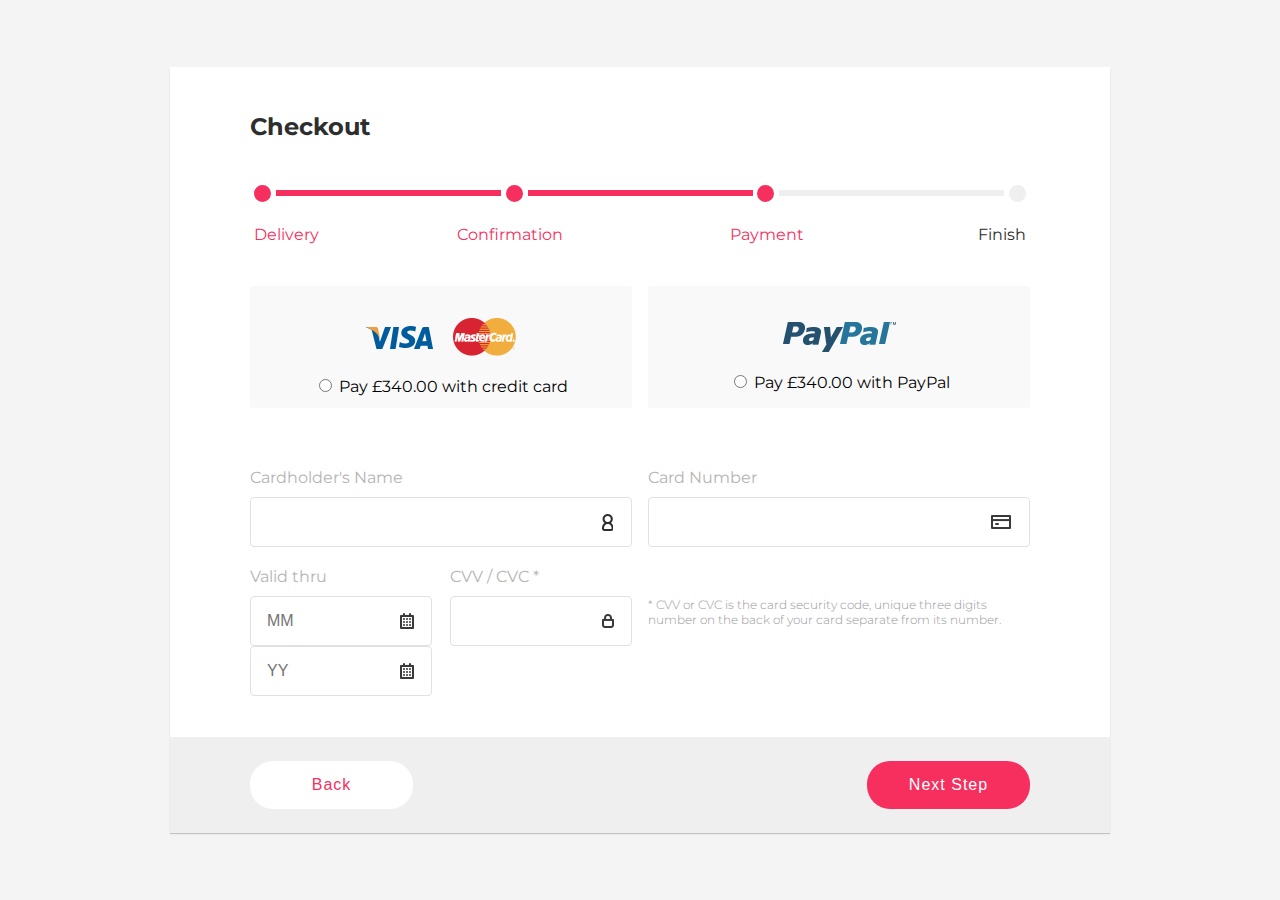
<file: user/payment/index.html>
﻿<!DOCTYPE html>
<html lang="en">
<head>
  <meta charset="UTF-8">
  <title>Document</title>
  <link href="https://fonts.googleapis.com/css?family=Montserrat:400,700" rel="stylesheet">
  <link rel="stylesheet" href="style.css">
<meta name="robots" content="noindex,follow" />
</head>
<body>

  <div class="checkout-panel">
    <div class="panel-body">
      <h2 class="title">Checkout</h2>

      <div class="progress-bar">
        <div class="step active"></div>
        <div class="step active"></div>
        <div class="step"></div>
        <div class="step"></div>
      </div>

      <div class="payment-method">
        <label for="card" class="method card">
          <div class="card-logos">
            <img src="img/visa_logo.png"/>
            <img src="img/mastercard_logo.png"/>
          </div>

          <div class="radio-input">
            <input id="card" type="radio" name="payment">
            Pay £340.00 with credit card
          </div>
        </label>

        <label for="paypal" class="method paypal">
          <img src="img/paypal_logo.png"/>
          <div class="radio-input">
            <input id="paypal" type="radio" name="payment">
            Pay £340.00 with PayPal
          </div>
        </label>
      </div>

      <div class="input-fields">
        <div class="column-1">
          <label for="cardholder">Cardholder's Name</label>
          <input type="text" id="cardholder" />

          <div class="small-inputs">
            <div>
              <label for="date">Valid thru</label>
              <input type="text" id="date" placeholder="MM " /> 
	      <input type="text" id="date" placeholder= "YY" />

            </div>



            <div>
              <label for="verification">CVV / CVC *</label>
              <input type="password" id="verification"/>
            </div>
          </div>

        </div>
        <div class="column-2">
          <label for="cardnumber">Card Number</label>
          <input type="password" id="cardnumber"/>

          <span class="info">* CVV or CVC is the card security code, unique three digits number on the back of your card separate from its number.</span>
        </div>
      </div>
    </div>

    <div class="panel-footer">
      <button class="btn back-btn">Back</button>
      <button class="btn next-btn">Next Step</button>
    </div>
  </div>

  <script src="https://cdnjs.cloudflare.com/ajax/libs/jquery/3.1.1/jquery.min.js"></script>
  <script src="script.js"></script>
</body>
</html>
</file>
<file: user/payment/style.css>
/*
--- Basic Styling
*/

* {
  box-sizing: border-box;
}

html,
body {
  font-family: 'Montserrat', sans-serif;
  display: flex;
  width: 100%;
  height: 100%;
  background: #f4f4f4;
  justify-content: center;
  align-items: center;
}

/*
--- Checkout Panel
*/
.checkout-panel {
  display: flex;
  flex-direction: column;
  width: 940px;
  height: 766px;
  background-color: rgb(255, 255, 255);
  box-shadow: 0 1px 1px 0 rgba(0, 0, 0, .2);
}

/* Panel Body */
.panel-body {
  padding: 45px 80px 0;
  flex: 1;
}

.title {
  font-weight: 700;
  margin-top: 0;
  margin-bottom: 40px;
  color: #2e2e2e;
}

/* Progress Bar */
.progress-bar {
  display: flex;
  margin-bottom: 50px;
  justify-content: space-between;
}

.step {
  box-sizing: border-box;
  position: relative;
  z-index: 1;
  display: block;
  width: 25px;
  height: 25px;
  margin-bottom: 30px;
  border: 4px solid #fff;
  border-radius: 50%;
  background-color: #efefef;
}

.step:after {
  position: absolute;
  z-index: -1;
  top: 5px;
  left: 22px;
  width: 225px;
  height: 6px;
  content: '';
  background-color: #efefef;
}

.step:before {
  color: #2e2e2e;
  position: absolute;
  top: 40px;
}

.step:last-child:after {
  content: none;
}

.step.active {
  background-color: #f62f5e;
}
.step.active:after {
  background-color: #f62f5e;
}
.step.active:before {
  color: #f62f5e;
}

.step.active + .step {
  background-color: #f62f5e;
}
.step.active + .step:before {
  color: #f62f5e;
}

.step:nth-child(1):before {
  content: 'Delivery';
}
.step:nth-child(2):before {
  right: -40px;
  content: 'Confirmation';
}
.step:nth-child(3):before {
  right: -30px;
  content: 'Payment';
}
.step:nth-child(4):before {
  right: 0;
  content: 'Finish';
}

/* Payment Method */
.payment-method {
  display: flex;
  margin-bottom: 60px;
  justify-content: space-between;
}

.method {
  display: flex;
  flex-direction: column;
  width: 382px;
  height: 122px;
  padding-top: 20px;
  cursor: pointer;
  border: 1px solid transparent;
  border-radius: 2px;
  background-color: rgb(249, 249, 249);
  justify-content: center;
  align-items: center;
}

.blue-border {
  border: 1px solid rgb(110, 178, 251);
}

.card-logos {
  display: flex;
  width: 150px;
  justify-content: space-between;
  align-items: center;
}

.radio-input {
  margin-top: 20px;
}

input[type='radio'] {
  display: inline-block;
}


/* Input Fields */
.input-fields {
  display: flex;
  justify-content: space-between;
}

.input-fields label {
  display: block;
  margin-bottom: 10px;
  color: #b4b4b4;
}

.warning {
  border-color: #f62f5e !important;
}

.info {
  font-size: 12px;
  font-weight: 300;
  display: block;
  margin-top: 50px;
  opacity: .5;
  color: #2e2e2e;
}

div[class*='column'] {
  width: 382px;
}

input[type='text'],
input[type='password'] {
  font-size: 16px;
  width: 100%;
  height: 50px;
  padding-right: 40px;
  padding-left: 16px;
  color: rgba(46, 46, 46, .8);
  border: 1px solid rgb(225, 225, 225);
  border-radius: 4px;
  outline: none;
}

input[type='text']:focus,
input[type='password']:focus {
  border-color: rgb(119, 219, 119);
}

#date { background: url(img/icons_calendar_black.png) no-repeat 90%; }
#cardholder { background: url(img/icons_person_black.png) no-repeat 95%; }
#cardnumber { background: url(img/icons_card_black.png) no-repeat 95%; }
#verification { background: url(img/icons_lock_black.png) no-repeat 90%; }

.small-inputs {
  display: flex;
  margin-top: 20px;
  justify-content: space-between;
}

.small-inputs div {
  width: 182px;
}

/* Panel Footer */
.panel-footer {
  display: flex;
  width: 100%;
  height: 96px;
  padding: 0 80px;
  background-color: rgb(239, 239, 239);
  justify-content: space-between;
  align-items: center;
}

/* Buttons */
.btn {
  font-size: 16px;
  width: 163px;
  height: 48px;
  cursor: pointer;
  transition: all .2s ease-in-out;
  letter-spacing: 1px;
  border: none;
  border-radius: 23px;
}

.back-btn {
  color: #f62f5e;
  background: #fff;
}

.next-btn {
  color: #fff;
  background: #f62f5e;
}

.btn:focus {
  outline: none;
}

.btn:hover {
  transform: scale(1.1);
}
</file>
